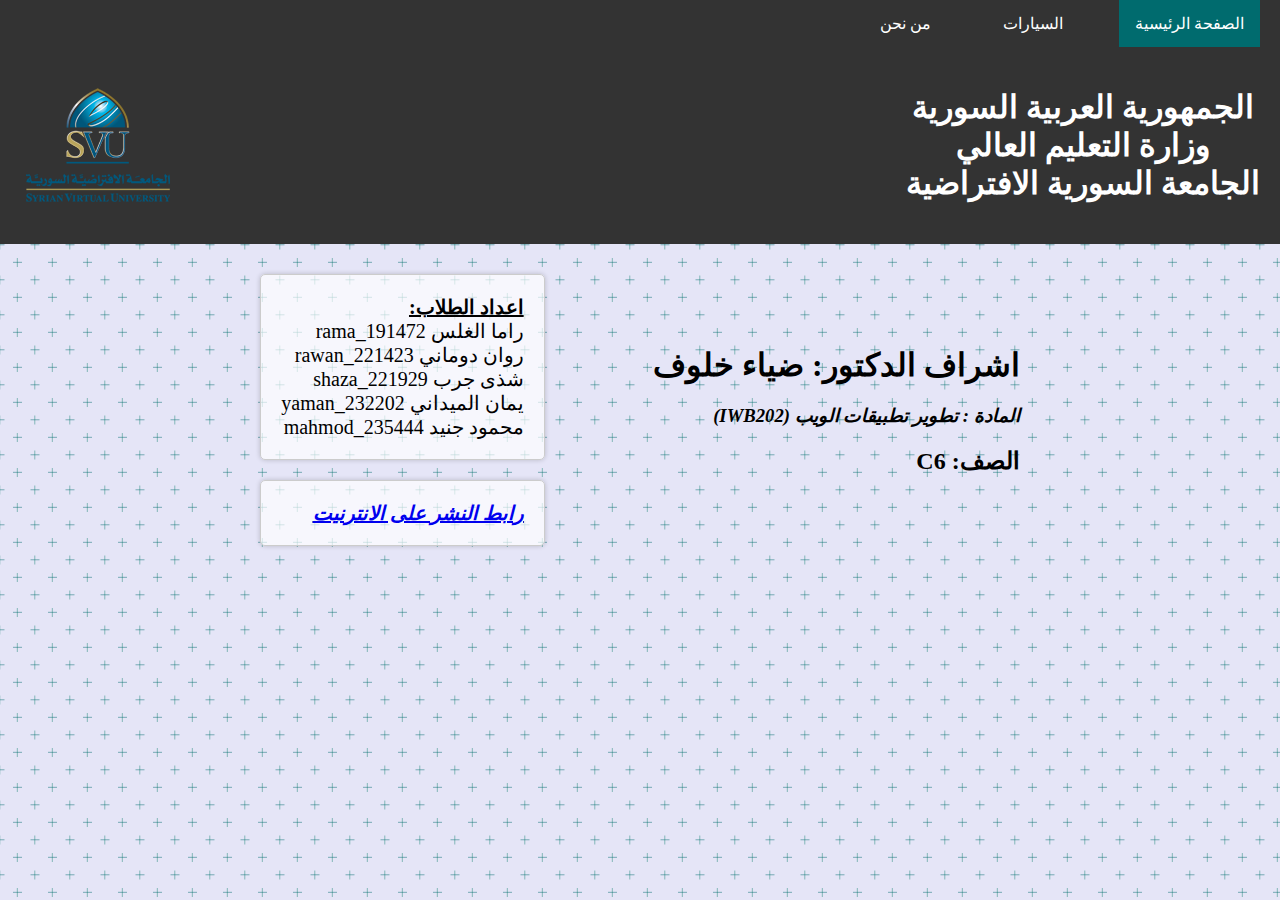
<file: index.html>
<!DOCTYPE html>
<html>
  <head>
    <meta charset="UTF-8">
    <meta http-equiv="refresh" content="0; url=home.html">
    <title>Option Rental Car</title>
  </head>
  <body>
    Redirecting to <a href="home.html">Home Page</a>...
  </body>
</html>
</file>
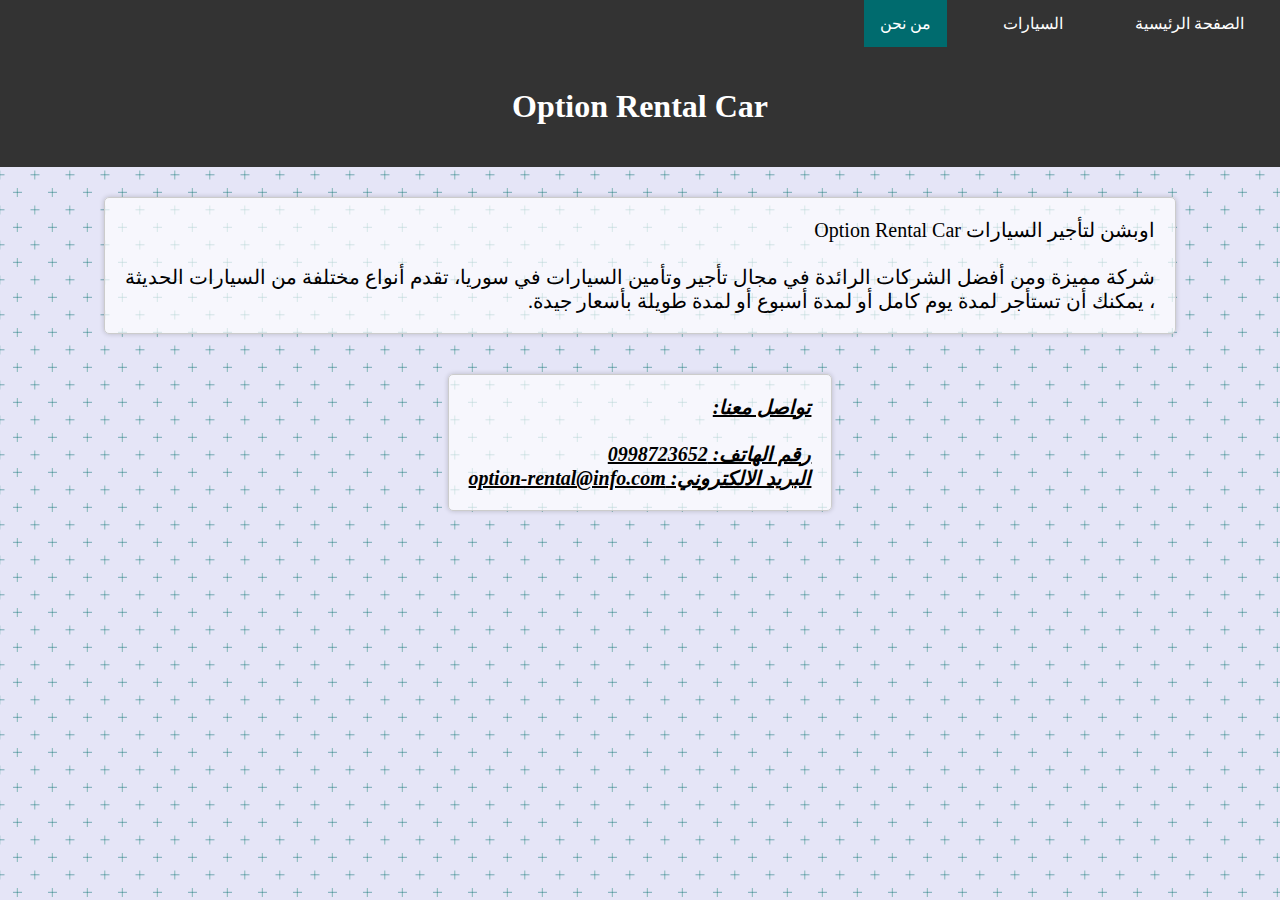
<file: aboutus.html>
<!DOCTYPE html>
<html>
  <head>
    <meta charset="UTF-8" />
    <meta name="viewport" content="width=device-width, initial-scale=1.0" />
    <link rel="stylesheet" href="Style.css" />
    <title>About Us - Option Rental Car</title>
    <style>
      header {
        background-color: #333;
        color: #fff;
        padding: 20px;
        text-align: center;
      }
      p {
        font-size: 20px;
        border: 1px solid #ccc;
        border-radius: 5px;
        box-shadow: 0 0 5px rgba(0, 0, 0, 0.2);
        background-color: rgba(255, 255, 255, 0.678);
        padding: 20px;
      }
    </style>
  </head>
  <body>
    <nav class="navbar">
      <ul>
        <li><a href="home.html">الصفحة الرئيسية</a></li>
        <li><a href="cars.html">السيارات</a></li>
        <li><a href="aboutus.html" class="active">من نحن</a></li>
      </ul>
    </nav>
    <header>
      <h1>Option Rental Car</h1>
    </header>
    <main>
      <p>
        اوبشن لتأجير السيارات Option Rental Car <br /><br />
        شركة مميزة ومن أفضل الشركات الرائدة في مجال تأجير وتأمين السيارات في
        سوريا، تقدم أنواع مختلفة من السيارات الحديثة <br />
        ، يمكنك أن تستأجر لمدة يوم كامل أو لمدة أسبوع أو لمدة طويلة بأسعار جيدة.
        <br />
      </p>
      <p>
        <u>
          <b>
            <i>
              تواصل معنا:<br /><br />
              رقم الهاتف: 0998723652<br />
              البريد الالكتروني: option-rental@info.com
            </i>
          </b>
        </u>
      </p>
    </main>
  </body>
</html>
</file>
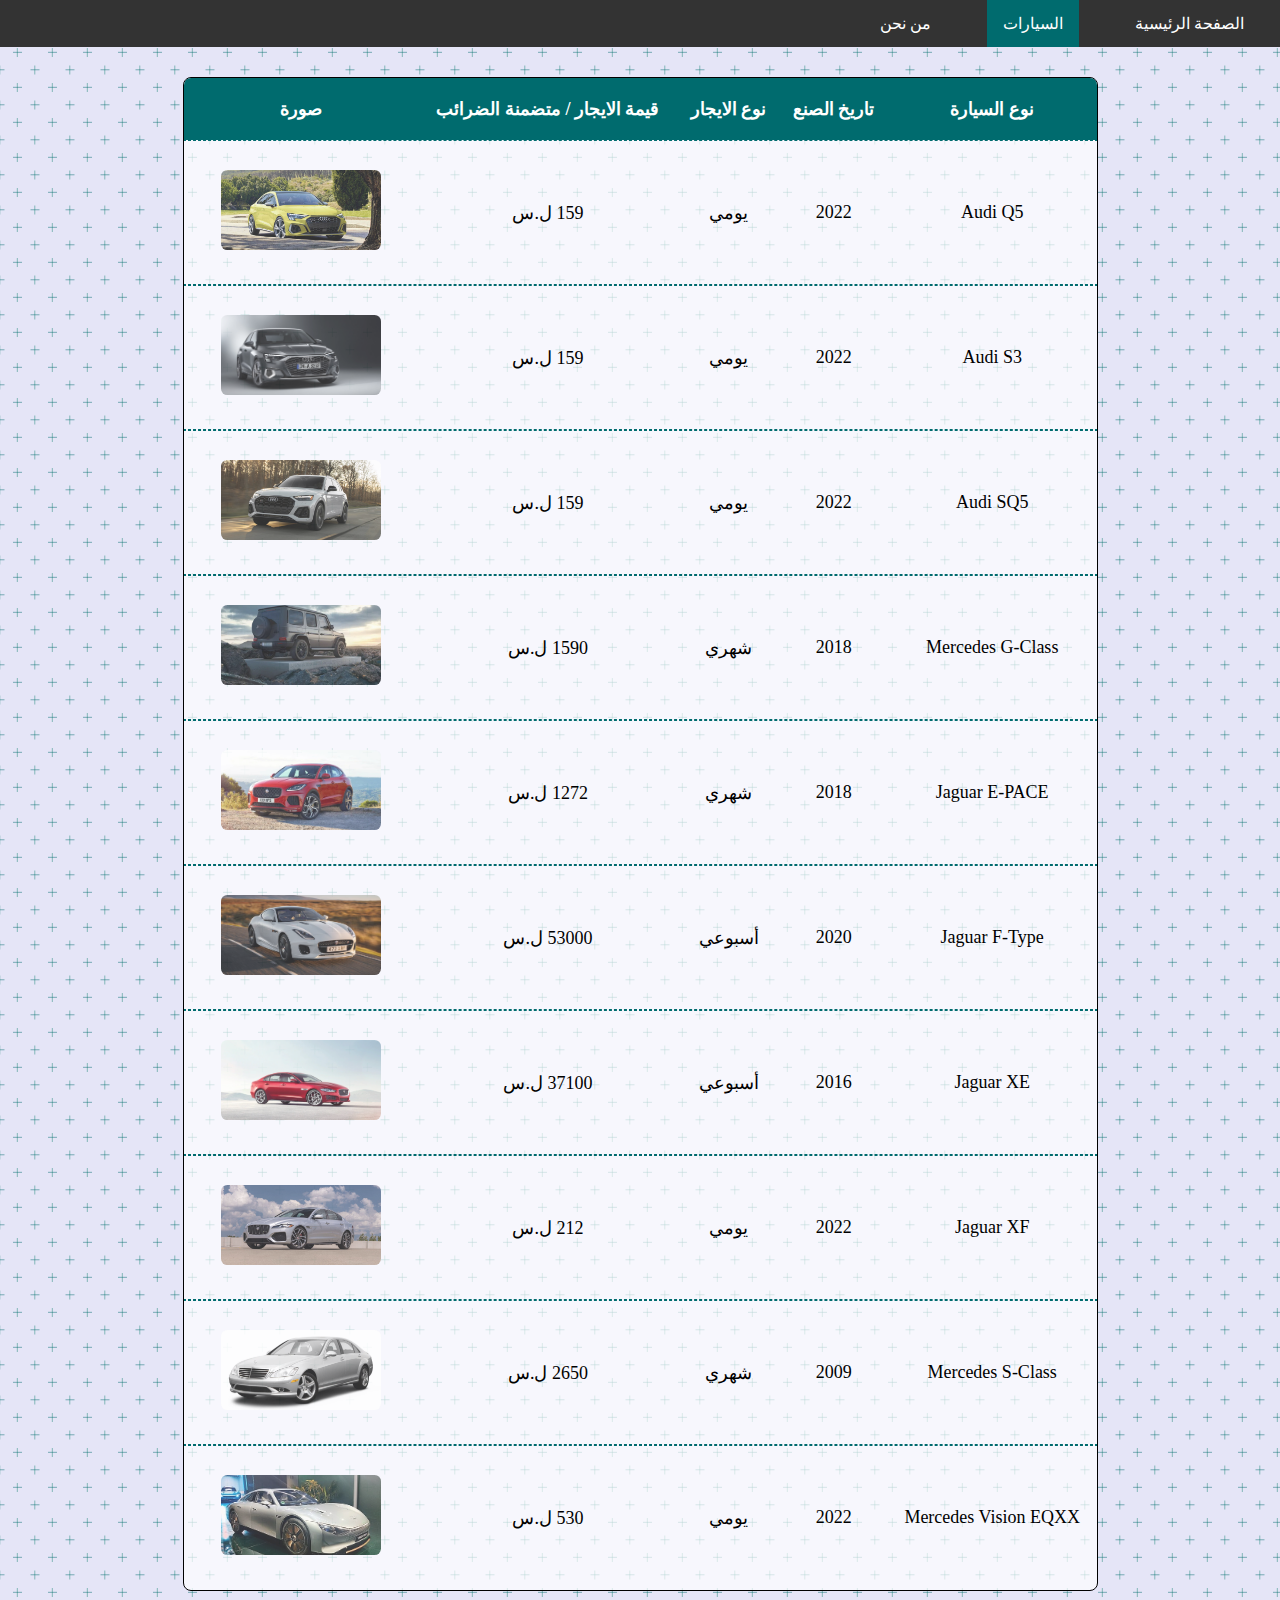
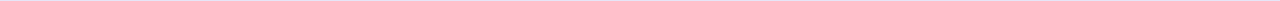
<file: cars.html>
<!DOCTYPE html>
<html>
  <head>
    <meta charset="UTF-8" />
    <meta name="viewport" content="width=device-width, initial-scale=1.0" />
    <link rel="stylesheet" href="Style.css" />
    <title>Cars - Option Rental Car</title>
    <script src="myFunctions.js"></script>
  </head>
  <body>
    <nav class="navbar">
      <ul>
        <li><a href="home.html">الصفحة الرئيسية</a></li>
        <li><a href="cars.html" class="active">السيارات</a></li>
        <li><a href="aboutus.html">من نحن</a></li>
      </ul>
    </nav>
    <header></header>
    <main class="cars">
      <table align="center">
        <thead>
          <th>نوع السيارة</th>
          <th>تاريخ الصنع</th>
          <th>نوع الايجار</th>
          <th>قيمة الايجار / متضمنة الضرائب</th>
          <th>صورة</th>
        </thead>
        <tbody></tbody>
      </table>
    </main>
    <script>
      const tableBody = document.getElementsByTagName("tbody");
      var htmlTable = "";
      cars.forEach((car) => {
        htmlTable += `
        <tr>
            <td>${car.make} ${car.model}</td>
            <td>${car.model_year}</td>
            <td>${car.rental_type}</td>
            <td>${calcFinalRent(car.rent_value)} ل.س</td>
            <td>
              <a href="details.html?id=${car.id}" target="_top">
                <img src="${car.image}" />
              </a>
            </td>
          </tr>
          `;
      });
      tableBody[0].innerHTML = htmlTable;
    </script>
  </body>
</html>
</file>
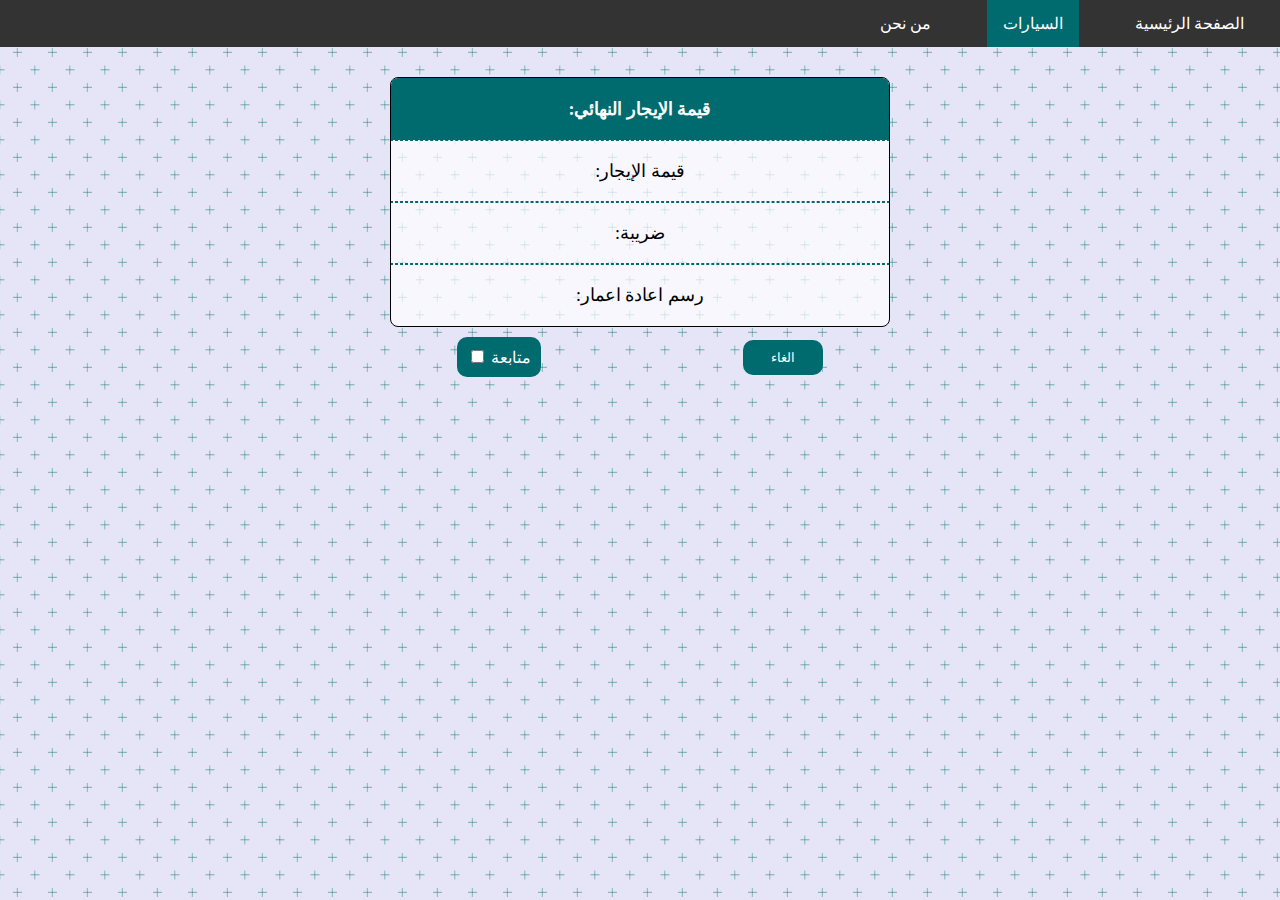
<file: details.html>
<!DOCTYPE html>
<html>

<head>
  <meta charset="UTF-8" />
  <meta name="viewport" content="width=device-width, initial-scale=1.0" />
  <link rel="stylesheet" href="Style.css" />
  <title>Cars - Option Rental Car</title>
  <script src="myFunctions.js"></script>
  <style>
    .car-listing {
      display: flex;
      flex-direction: row;
      align-items: center;
      margin: 20px;
      border: 1px solid #ccc;
      border-radius: 5px;
      box-shadow: 0 0 5px rgba(0, 0, 0, 0.2);
      background-color: rgba(255, 255, 255, 0.678);
      padding: 20px;
      justify-content: space-evenly;
      width: 100%;
    }

    @media (max-width:992px) {
      .car-listing {
        flex-direction: column-reverse;
      }
    }

    .car-listing img {
      width: 300px;
      height: auto;
      margin-bottom: 10px;
      border-radius: 8px;
    }

    .car-listing h2 {
      font-size: 24px;
      margin-bottom: 10px;
    }

    .car-listing ul {
      list-style: none;
      margin: 0;
      padding: 0;
      display: flex;
    }

    .car-listing li {
      font-size: 16px;
      line-height: 1.5;
      margin-bottom: 5px;
    }

    .car-listing li strong {
      font-weight: bold;
      margin-right: 10px;
    }

    #final_rent {
      font-weight: bold;
      color: #9292f3;
    }

    .action {
      padding: 10px;
      min-width: 80px;
      background-color: #006b6e;
      text-align: center;
      color: white;
      border: none;
      border-radius: 10px;
      cursor: pointer;
    }

    .actions {
      width: 30%;
      margin: 10px;
      display: flex;
      justify-content: space-between;
      align-items: center;
    }

    .captchabtn {
      display: flex;
      justify-content: space-between;
      align-items: center;
      width: 80%;
    }

    .error {
      color: red;
    }
  </style>
  <script>
    function removeSpaces(string) {
      return string.split(' ').join('');
    }

    function Captcha() {
      var alpha = new Array(
        "A",
        "B",
        "C",
        "D",
        "E",
        "F",
        "G",
        "H",
        "I",
        "J",
        "K",
        "L",
        "M",
        "N",
        "O",
        "P",
        "Q",
        "R",
        "S",
        "T",
        "U",
        "V",
        "W",
        "X",
        "Y",
        "Z",
        "a",
        "b",
        "c",
        "d",
        "e",
        "f",
        "g",
        "h",
        "i",
        "j",
        "k",
        "l",
        "m",
        "n",
        "o",
        "p",
        "q",
        "r",
        "s",
        "t",
        "u",
        "v",
        "w",
        "x",
        "y",
        "z"
      );
      var i;
      for (i = 0; i < 6; i++) {
        var a = alpha[Math.floor(Math.random() * alpha.length)];
        var b = alpha[Math.floor(Math.random() * alpha.length)];
        var c = alpha[Math.floor(Math.random() * alpha.length)];
        var d = alpha[Math.floor(Math.random() * alpha.length)];
        var e = alpha[Math.floor(Math.random() * alpha.length)];
        var f = alpha[Math.floor(Math.random() * alpha.length)];
        var g = alpha[Math.floor(Math.random() * alpha.length)];
      }
      var code =
        a + " " + b + " " + " " + c + " " + d + " " + e + " " + f + " " + g;
      document.getElementById("mainCaptcha").innerText = code;
    }

    function ValidCaptcha() {
      var string1 = removeSpaces(
        document.getElementById("mainCaptcha").innerText
      );
      var string2 = removeSpaces(document.getElementById("txtInput").value);
      if (string1 == string2) {
        document.getElementById('errcaptcha').innerHTML = ''
        return true;
      } else {
        document.getElementById('errcaptcha').innerHTML = 'رمز التحقق غير متطابق!'
        return false;
      }
    }
  </script>
</head>

<body onload="Captcha()">
  <nav class="navbar">
    <ul>
      <li><a href="home.html">الصفحة الرئيسية</a></li>
      <li><a href="cars.html" class="active">السيارات</a></li>
      <li><a href="aboutus.html">من نحن</a></li>
    </ul>
  </nav>
  <header></header>
  <main>
    <div id="detail"></div>
    <div class="table">
      <table style="min-width: 500px;">
        <thead>
          <th>قيمة الإيجار النهائي: <span id="final_rent"></span></th>
        </thead>
        <tbody>
          <tr>
            <td>قيمة الإيجار: <span id="rent_value"></span></td>
          </tr>
          <tr>
            <td>ضريبة: <span id="tax"></span></td>
          </tr>
          <tr>
            <td>رسم اعادة اعمار: <span id="fee"></span></td>
          </tr>
        </tbody>
      </table>
    </div>
    <div class="actions">
      <button class="action" onclick="window.location.href = 'cars.html'">الغاء</button>
      <label class="action" for="continue">متابعة
        <input id="continue" type="checkbox" />
      </label>
    </div>
    <div id="form" style="display: none;">
      <form>
        <div style="width: 96%">
          <h1>تقديم طلب إيجار</h1>
          <p>يرجى ملئ الخانات التالية</p>
          <hr />
          <div class="inputs">

            <div style="width: 50%;">

              <label for="الاسم الكامل"><b>الاسم الكامل</b></label>
              <input type="text" placeholder=" الاسم الكامل" name="username" id="username" placeholder="الاسم الكامل"
                required />
              <div class="error" id="errname"></div>

              <label for="الرقم الوطني"><b>الرقم الوطني</b></label>
              <input type="text" placeholder="dddd-dddd-ddd" name="NumID" id="NumID" min="11" maxlength="13" required />
              <div class="error" id="errnumid"></div>

              <label for="تاريخ الولادة"><b>تاريخ الولادة</b></label>
              <input type="text" placeholder="DD-MM-YYYY" name="birthday" id="birthday" maxlength="10" required />
              <div class="error" id="errbirthday"></div>

              <label for="رقم الموبايل"><b>رقم الموبايل</b></label>
              <input type="text" placeholder="09XXXXXXXX" name="Number" id="Number" required maxlength="10" />
              <div class="error" id="errnumber"></div>

            </div>
            <div style="width: 50%;">

              <label for="الايميل"><b>الايميل</b></label>
              <input type="text" placeholder="examples@gmail.com" name="Email" id="Email" required />
              <div class="error" id="erremail"></div>

              <label for="مدة الايجار">
                <b>(حسب نوع الايجار) مدة الايجار</b>
              </label>
              <input type="number" name="period" id="period" required maxlength="10" min="1" />
              <div class="error" id="errperiod"></div>

              <div>
                <label><b>رمز التحقق</b></label>
                <div class="captchabtn">
                  <span id="mainCaptcha"></span>
                  <input class="action" type="button" id="refresh" value="reCaptcha" onclick="Captcha();" />
                </div>
                <input type="text" id="txtInput" placeholder="يرجى ادخال الرمز" required />
                <div class="error" id="errcaptcha"></div>
              </div>
            </div>
          </div>
          <div class="clearfix">
            <button class="Add" value="تقديم الطلب">
              تقديم الطلب
              </input>
          </div>
        </div>
      </form>
    </div>
  </main>
</body>
<script>
  const id = new URLSearchParams(window.location.search).get("id");
  const carDetails = cars.filter((car) => car.id == id)[0];
  document.getElementById("detail").innerHTML = `
    <div class="car-listing">
      <div>
        <h2>${carDetails.make} ${carDetails.model}</h2>
        <ul>
          <div>
            <li><strong>صنع:</strong> ${carDetails.make}</li>
            <li><strong>نموذج:</strong> ${carDetails.model}</li>
            <li><strong>سنة الصنع:</strong> ${carDetails.model_year}</li>
            <li><strong>نوع الجسم:</strong> ${carDetails.body_type}</li>
            <li><strong>جهاز نقل الحركة:</strong> ${carDetails.transmission}</li>
            </div>
          
          <div>
            <li><strong>نوع الوقود:</strong> ${carDetails.fuel_type}</li>
            <li><strong>محرك:</strong> ${carDetails.engine}</li>
            <li><strong>نوع الإيجار:</strong> ${carDetails.rental_type}</li>
            <li><strong>قيمة الإيجار:</strong> ${carDetails.rent_value} ل.س</li>
            <li><strong>ميزات:</strong> ${carDetails.features.join(", ")}</li>
            </div>
            </ul>
  </div>
          <img src="${carDetails.image}" alt="${carDetails.model}">
</div>
    `;
  document.getElementById("final_rent").innerHTML =
    calcFinalRent(carDetails.rent_value) + " ل.س";
  document.getElementById("rent_value").innerHTML =
    carDetails.rent_value + " ل.س";
  document.getElementById("tax").innerHTML =
    (carDetails.rent_value * 5) / 100 + " ل.س";
  document.getElementById("fee").innerHTML =
    (carDetails.rent_value * 1) / 100 + " ل.س";

  const proceed = document.getElementById("continue");
  proceed.addEventListener("click", (e) => {
    if (e.target.checked) {
      document.getElementById('form').style.display = 'block';
      proceed.setAttribute('disabled')
    }
  });

  const form = document.querySelector('#form form');


  form.addEventListener('submit', (event) => {
    event.preventDefault();
    if (validateName() &&
      validateNumID() &&
      validateNumber() &&
      validateDate() &&
      validateEmail() &&
      validatePeriod() &&
      ValidCaptcha()) {
      const period = document.getElementById('period').value
      alert(`قيمة الايجار النهائية: ${calcFinalRent(carDetails.rent_value * period)} ل.س`)
      window.location.href = 'cars.html'
    }
  }
  )

  function validateName() {
    const nameInput = document.getElementById('username');
    const nameValue = nameInput.value;

    if (nameValue.match(/^[\u0621-\u064A\u0660-\u0669\s]+$/)) {
      document.getElementById('errname').innerHTML = ''
      return true
    } else {
      document.getElementById('errname').innerHTML = 'الاسم غير صالح!'
      return false
    }
  }
  function validatePeriod() {
    const nameInput = document.getElementById('period');
    const nameValue = nameInput.value;

    if (nameValue) {
      document.getElementById('errperiod').innerHTML = ''
      return true
    } else {
      document.getElementById('errperiod').innerHTML = 'المدة غير صالحة!'
      return false
    }
  }
  function validateNumID() {
    const nameInput = document.getElementById('NumID');
    const nameValue = nameInput.value;

    if (nameValue.match(/^01|02|03|04|05|06|07|08|14|13|12|11|10|09[0-9]{9}$/) || nameValue.length !== 11) {
      document.getElementById('errnumid').innerHTML = ''
      return true
    } else {
      document.getElementById('errnumid').innerHTML = 'الرقم الوطني غير صالح!'
      return false
    }
  }
  function validateNumber() {
    const nameInput = document.getElementById('Number');
    const nameValue = nameInput.value;

    if (nameValue.match(/^[0][9][^0127]\d{7}$/)) {
      document.getElementById('errnumber').innerHTML = ''
      return true
    } else {
      document.getElementById('errnumber').innerHTML = 'رقم الموبايل غير صالح!'
      return false
    }
  }
  function validateDate() {
    const nameInput = document.getElementById('birthday');
    const nameValue = nameInput.value;

    if (nameValue.match(/^(0[1-9]|[1-2][0-9]|3[0-1])-(0[1-9]|1[0-2])-\d{4}$/)) {
      document.getElementById('errbirthday').innerHTML = ''
      return true
    } else {
      document.getElementById('errbirthday').innerHTML = 'التاريخ غير صالح!'
      return false
    }
  }

  function validateEmail() {
    const emailInput = document.getElementById('Email');
    const emailValue = emailInput.value;

    if (emailValue.match(/^[a-zA-Z0-9._%+-]+@[a-zA-Z0-9.-]+\.[a-zA-Z]{2,}$/)) {
      document.getElementById('erremail').innerHTML = ''
      return true
    } else {
      document.getElementById('erremail').innerHTML = 'الايميل غير صالح!'
      return false
    }
  }

</script>

</html>
</file>
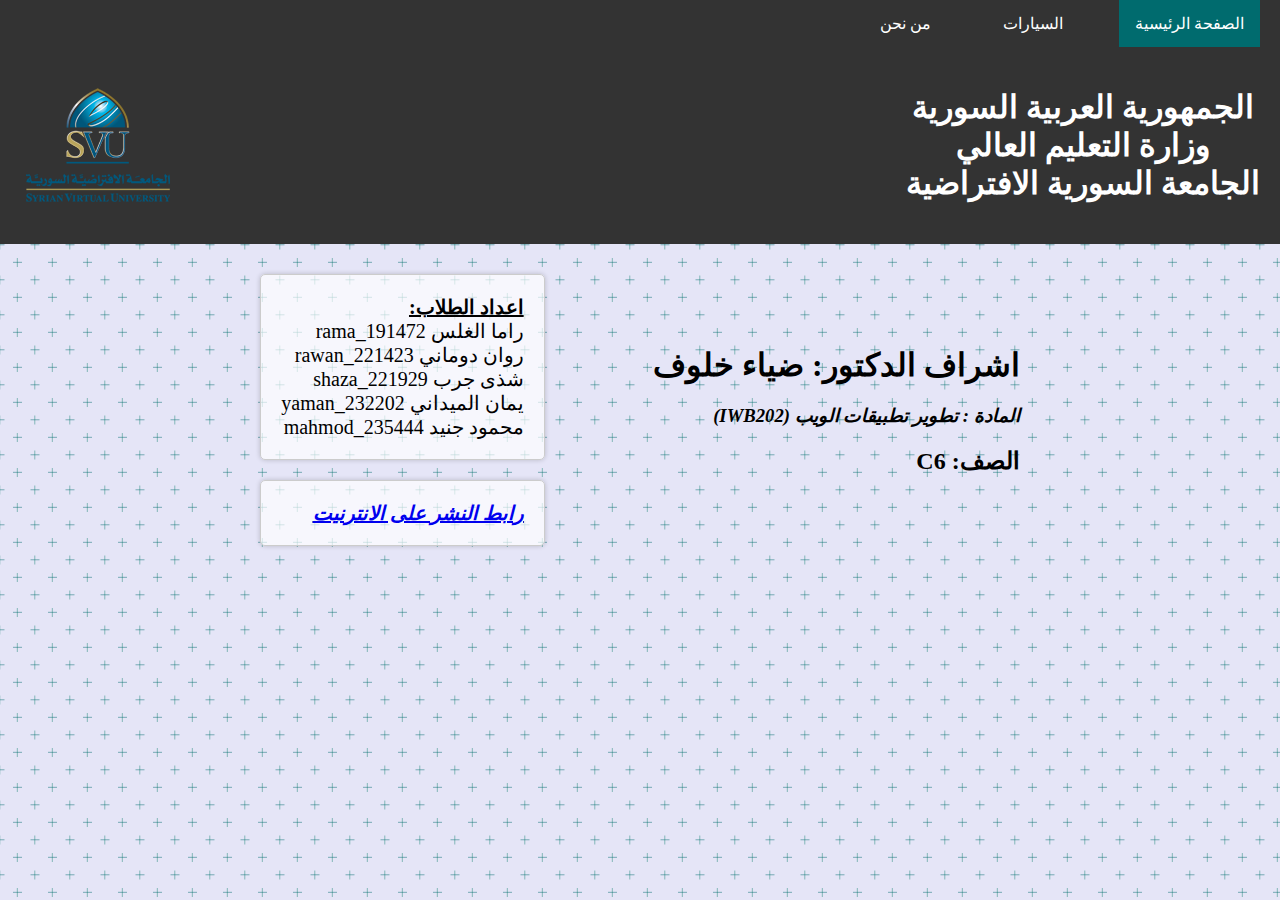
<file: home.html>
<!DOCTYPE html>
<html>
  <head>
    <meta charset="UTF-8" />
    <meta name="viewport" content="width=device-width, initial-scale=1.0" />
    <link rel="stylesheet" href="Style.css" />
    <title>Home - Option Rental Car</title>
    <style>
      header {
        background-color: #333;
        color: #fff;
        padding: 20px;
        text-align: center;
        display: flex;
        justify-content: space-between;
        align-items: center;
        flex-direction: row;
      }

      img {
        max-height: 150px;
      }

      p {
        font-size: 20px;
        border: 1px solid #ccc;
        border-radius: 5px;
        box-shadow: 0 0 5px rgba(0, 0, 0, 0.2);
        background-color: rgba(255, 255, 255, 0.678);
        padding: 20px;
      }

      .homepage {
        width: 80%;
        display: flex;
        justify-content: space-evenly;
        align-items: center;
        flex-direction: row;
      }
    </style>
  </head>
  <body>
    <nav class="navbar">
      <ul>
        <li><a href="home.html" class="active">الصفحة الرئيسية</a></li>
        <li><a href="cars.html">السيارات</a></li>
        <li><a href="aboutus.html">من نحن</a></li>
      </ul>
    </nav>
    <header>
      <h1>
        الجمهورية العربية السورية<br />
        وزارة التعليم العالي<br />
        الجامعة السورية الافتراضية
      </h1>
      <img src="svu/p11.png" />
    </header>
    <main>
      <div class="homepage">
        <div>
          <h1>اشراف الدكتور: ضياء خلوف</h1>
          <h3>
            <b><i>المادة : تطوير تطبيقات الويب (IWB202)</i></b>
          </h3>
          <h2>الصف: C6</h2>
        </div>
        <div>
          <p>
            <u><b> اعداد الطلاب: </b></u><br />
            راما الغلس rama_191472 <br />
            روان دوماني rawan_221423 <br />
            شذى جرب shaza_221929 <br />
            يمان الميداني yaman_232202 <br />
            محمود جنيد mahmod_235444
          </p>
          <p>
            <b>
              <i>
                <u>
                  <a href='https://mahmod518.github.io/SVU-IWB202'>
                    رابط النشر على الانترنيت
                  </a>
                </u>
              </i>
            </b>
          </p>
        </div>
      </div>
    </main>
  </body>
</html>
</file>
<file: Style.css>
* {
  box-sizing: border-box;
}

body {
  font-size: 16px;
  margin: 0;
  font-family: "Times New Roman";
  direction: rtl;
  background-color: #e5e5f7;
  /* opacity: 0.5; */
  background: radial-gradient(
      circle,
      transparent 20%,
      #e5e5f7 20%,
      #e5e5f7 80%,
      transparent 80%,
      transparent
    ),
    radial-gradient(
        circle,
        transparent 20%,
        #e5e5f7 20%,
        #e5e5f7 80%,
        transparent 80%,
        transparent
      )
      17.5px 17.5px,
    linear-gradient(
        #006b6e80 1.4000000000000001px,
        transparent 1.4000000000000001px
      )
      0 -0.7000000000000001px,
    linear-gradient(
        90deg,
        #006b6e80 1.4000000000000001px,
        #e5e5f7 1.4000000000000001px
      ) -0.7000000000000001px 0;
  background-size: 35px 35px, 35px 35px, 17.5px 17.5px, 17.5px 17.5px;
}

header,
main {
  padding: 10px 30px;
  display: flex;
  justify-content: center;
  align-items: center;
  flex-direction: column;
}
/* table style */
table {
  width: 75%;
  text-align: center;
  border: 1px solid black;
  border-radius: 8px;
  overflow: hidden;
  background-color: rgba(255, 255, 255, 0.699);
}
table tr {
  font-size: 18px;
  transition-duration: 0.5s;
  outline: dashed #006b6e 1px;
}
table tr th {
  background-color: #006b6e;
  color: white;
  padding: 20px 10px;
}
table tr td {
  padding: 20px 10px;
}
table,
td,
tr {
  border-spacing: 0;
}
table tr:hover {
  background-color: #d6eeee;
}
table tr td img {
  width: 200px;
  height: 100px;
  object-fit: cover;
  transition-duration: 0.5s;
  cursor: pointer;
  border-radius: 8px;
  opacity: 0.8;
  transform: scale(0.8);
}
table tr td img:hover {
  transform: scale(1);
  box-shadow: black 6px 9px 15px 0px;
  opacity: 1;
}
/* navbar style */
.navbar {
  background-color: #333;
  overflow: hidden;
}

.navbar ul {
  list-style-type: none;
  margin: 0;
  padding: 0;
  display: flex;
}

.navbar li {
  margin: 0 20px;
}

.navbar a {
  display: block;
  color: white;
  text-align: center;
  padding: 14px 16px;
  text-decoration: none;
}

.navbar a:hover {
  background-color: #111;
}

.navbar a.active {
  background-color: #006b6e;
}

/* from style */

div#form {
  width: 100%;
}

form {
  background-color: rgba(255, 255, 255, 0.747);
  padding: 20px;
  border-radius: 5px;
  box-shadow: 0 0 10px rgba(0, 0, 0, 0.2);
  width: 80%;
  margin: 0 auto;
}

form .inputs {
  display: flex;
}

form h1 {
  text-align: center;
  font-size: 28px;
  margin-bottom: 20px;
}

form p {
  text-align: center;
  font-size: 18px;
  margin-bottom: 20px;
}

form label {
  display: block;
  font-size: 18px;
  margin-bottom: 5px;
}

form input[type="text"],
form input[type="number"] {
  width: 80%;
  padding: 10px;
  border-radius: 5px;
  margin-bottom: 20px;
  font-size: 18px;
  border: solid 1px #006b6e;
}

form button {
  background-color: #4caf50;
  color: white;
  border: none;
  padding: 10px 20px;
  border-radius: 5px;
  font-size: 18px;
  cursor: pointer;
  float: right;
}

form button:hover {
  background-color: #3e8e41;
}

form .clearfix::after {
  content: "";
  clear: both;
  display: table;
}
</file>
